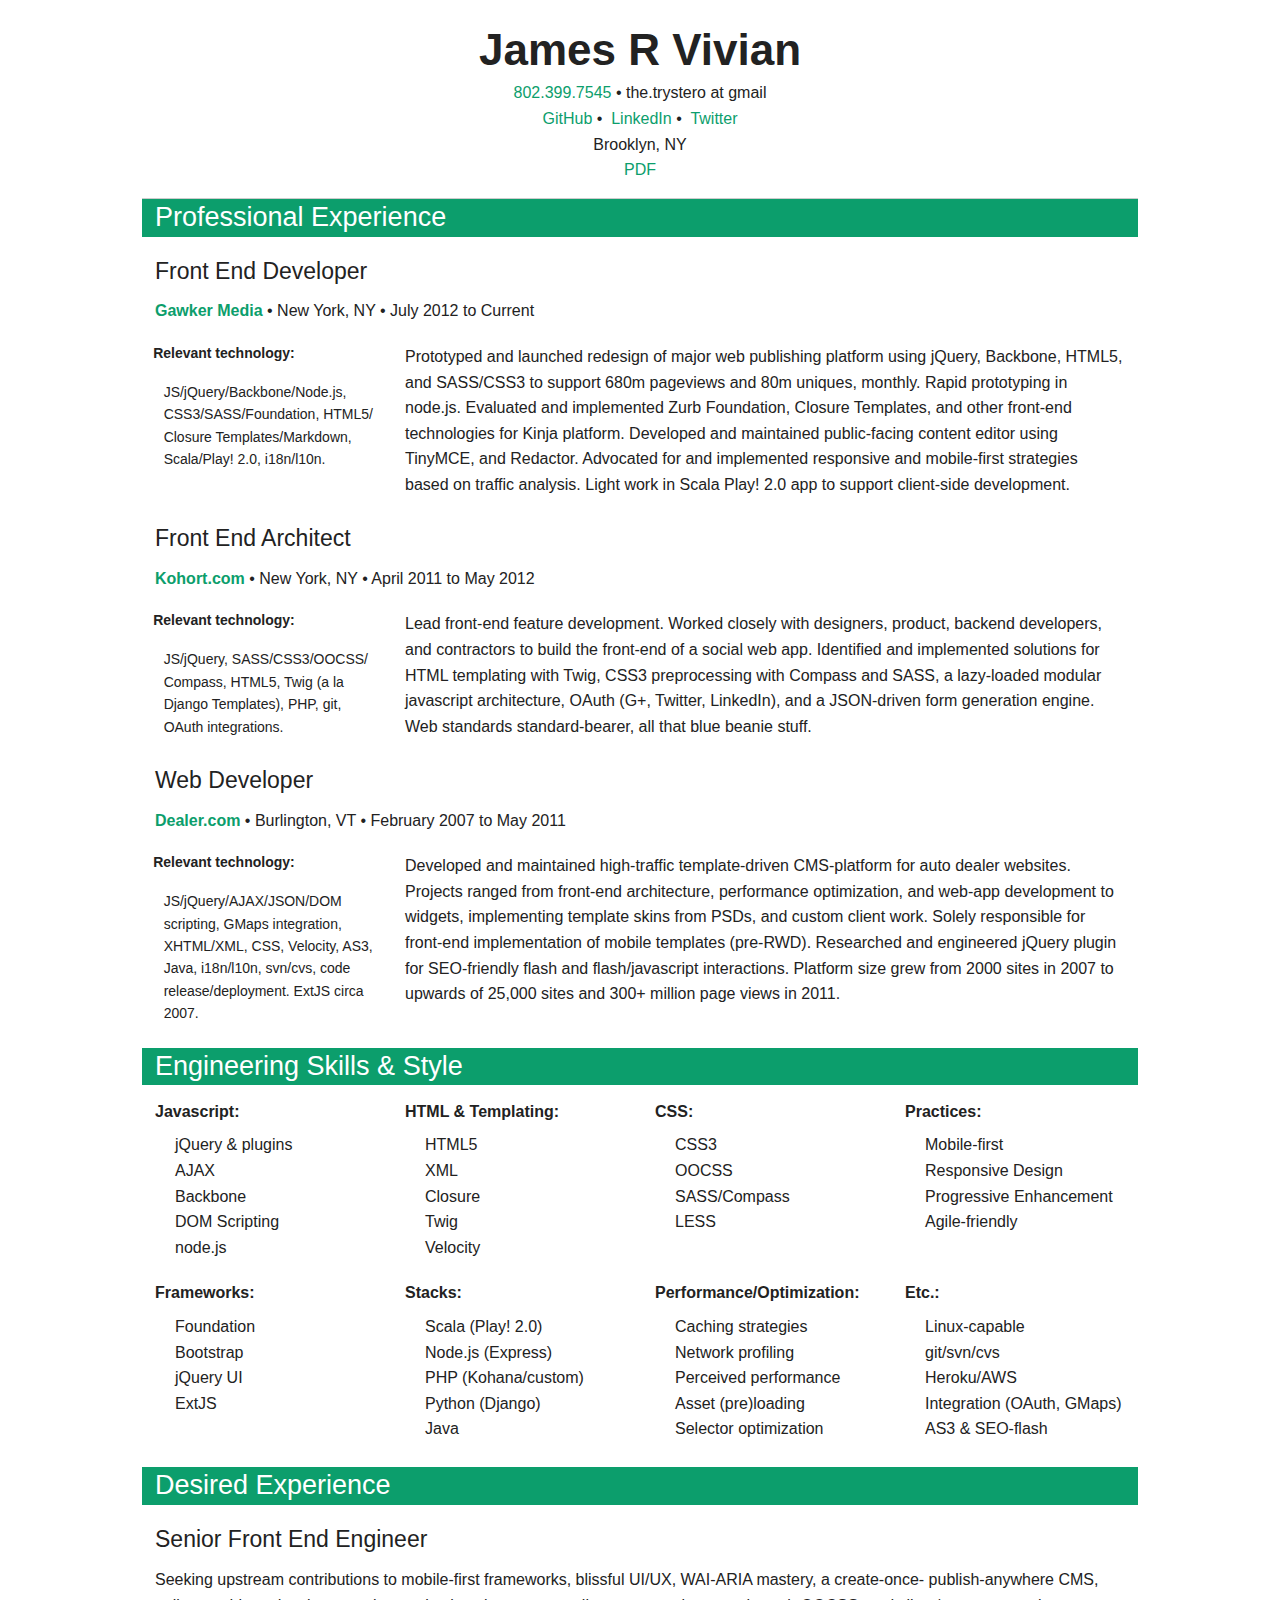
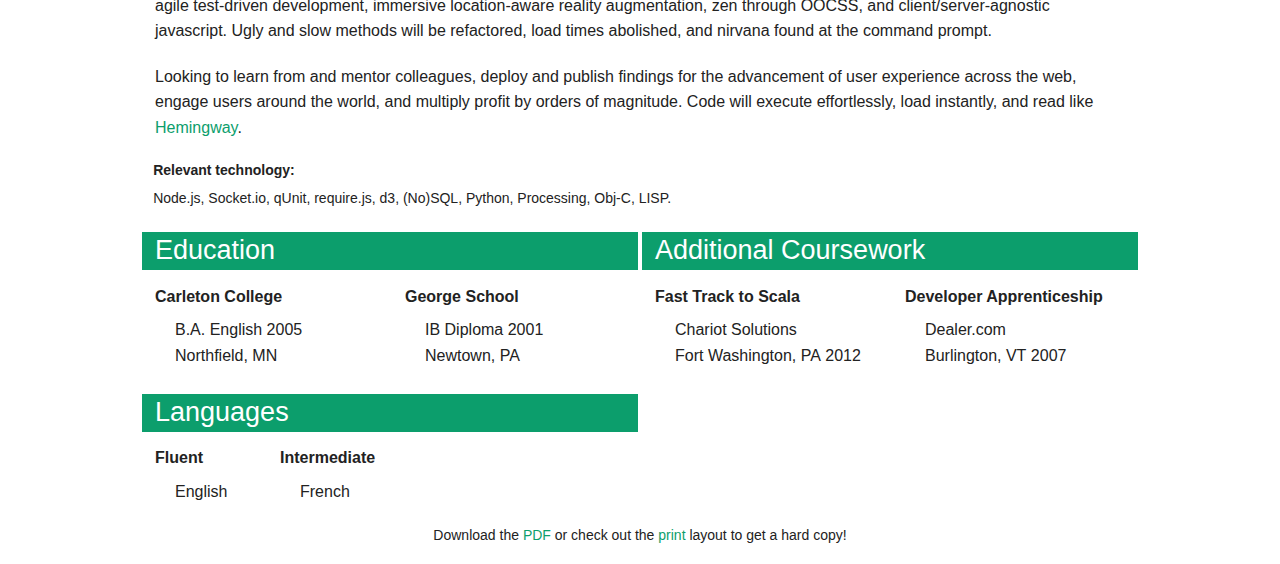
<file: index.html>
<!DOCTYPE html>
<!--[if IE 8]><html class="no-js lt-ie9" lang="en" > <![endif]-->
<!--[if gt IE 8]><!--> <html class="no-js" lang="en" > <!--<![endif]-->

<head>
	<meta charset="utf-8" />
	<meta name="viewport" content="width=device-width" />
	<title>James R. Vivian - Web Developer</title>
	<link rel="stylesheet" href="stylesheets/app.css" />
	<script src="javascripts/vendor/custom.modernizr.js"></script>
</head>
<body>
<article class="row">
	<header id="masthead" class="columns small-12 text-center">
		<div class="vcard mbn">
			<h1 class="fn text-center mbn">James R Vivian</h1>
			<p class="mbn">
				<span class="hide-for-print">
					<a class="tel hide-for-print" href="tel:+018023997545">802.399.7545</a> &bull;
					<span class="email">the.trystero&nbsp;at&nbsp;gmail</span><br/>
				</span>
				<span class="hide-for-large-down hide-for-xlarge show-for-print">
					802.399.7545 &bull; the&#46;trys&#116;ero&#64;g&#109;a&#105;l&#46;com
				</span>
				<span class="hide-for-print">
				<a class="icon-github" href="http://github.com/jvivs">GitHub</a>&nbsp;&bull;&nbsp;
				<a class="icon-linkedin" href="http://github.com/jvivs">LinkedIn</a>&nbsp;&bull;&nbsp;
				<a class="icon-twitter" href="http://twitter.com/jvivs">Twitter</a><br/></span>
				<span class="city">Brooklyn</span>, <span class="region">NY</span>
				<span class="hide-for-print">
					<br/>
					<a href="assets/James R Vivian - Web Developer.pdf">PDF</a>
				</span>

			</p>
		</div>
	</header>
	<section id="professional-experience" class="columns small-12">
		<h2 class="h3 secondary">Professional Experience</h2>
		<article class="row">
			<header class="columns small-12">
				<h3 class="h4 text-normal">Front End Developer</h3>
				<p>
					<a href="http://www.gawker.com">Gawker Media</a> &bull; New York, NY &bull; July 2012 to Current
				</p>
			</header>
			<p class="columns small-12 large-9 push-3">
				Prototyped and launched redesign of major web publishing platform using jQuery, Backbone, HTML5, and SASS/CSS3
				to support 680m pageviews and 80m uniques, monthly. Rapid prototyping in node.js. Evaluated and implemented
				Zurb Foundation, Closure Templates, and other front-end technologies for Kinja platform.
				Developed and maintained public-facing content editor using TinyMCE, and Redactor. Advocated for and implemented
				responsive and mobile-first strategies based on traffic analysis. Light work in Scala Play! 2.0 app to
				support client-side development.
			</p>
			<aside class="columns small-12 large-3 pull-9 text-small">
				<h4 class="h6 mtn">Relevant technology:</h4>
				<p>
					JS/&zwnj;jQuery/&zwnj;Backbone/&zwnj;Node.js, CSS3/&zwnj;SASS/&zwnj;Foundation, HTML5/&zwnj;Closure
					Templates/&zwnj;Markdown, Scala/&zwnj;Play! 2.0, i18n/l10n.
				</p>
			</aside>
		</article>
		<article class="row">
			<header class="columns small-12">
				<h3 class="h4 text-normal">Front End Architect</h3>
				<p>
					<a href="http://www.kohort.com">Kohort.com</a> &bull; New York, NY &bull; April 2011 to May 2012
				</p>
			</header>
			<p class="columns small-12 large-9 push-3">
				Lead front-end feature development. Worked closely with designers, product, backend developers, and
				contractors to build the front-end of a social web app. Identified and implemented solutions for
				HTML templating with Twig, CSS3 preprocessing with Compass and SASS, a lazy-loaded modular javascript
				architecture, OAuth (G+, Twitter, LinkedIn), and a JSON-driven form generation engine. Web standards standard-bearer, all that
				blue beanie stuff.
			</p>
			<aside class="columns small-12 large-3 pull-9 text-small">
				<h4 class="h6 mtn">Relevant technology:</h4>
				<p>
					JS/&zwnj;jQuery, SASS/&zwnj;CSS3/&zwnj;OOCSS/&zwnj;Compass, HTML5, Twig (a la Django Templates), PHP, git,
					OAuth integrations.
				</p>
			</aside>
		</article>
		<article class="row">
			<header class="columns small-12">
				<h3 class="h4 text-normal">Web Developer</h3>
				<p>
					<a href="http://www.dealer.com">Dealer.com</a> &bull; Burlington, VT &bull; February 2007 to May 2011
				</p>
			</header>
			<p class="columns small-12 large-9 push-3">
				Developed and maintained high-traffic template-driven CMS-platform for auto dealer websites. Projects ranged
				from front-end architecture, performance optimization, and web-app development to widgets, implementing template
				skins from PSDs, and custom client work. Solely responsible for front-end implementation of mobile
				templates (pre-RWD). Researched and engineered jQuery plugin for SEO-friendly flash and flash/javascript
				interactions. Platform size grew from 2000 sites in 2007 to upwards of 25,000 sites and 300+ million page
				views in 2011.
			</p>
			<aside class="columns small-12 large-3 pull-9 text-small">
				<h4 class="h6 mtn">Relevant technology:</h4>
				<p>
					JS/&zwnj;jQuery/&zwnj;AJAX/&zwnj;JSON/&zwnj;DOM scripting, GMaps integration, XHTML/&zwnj;XML,
					CSS, Velocity, AS3, Java, i18n/&zwnj;l10n, svn/&zwnj;cvs, code release/deployment. ExtJS circa 2007.
				</p>
			</aside>
		</article>
	</section>
	<div class="page-break"></div>
	<section id="skills" class="columns small-12">
		<h2 class="h3 secondary">Engineering Skills &amp; Style</h2>
		<ul class="row no-bullet">
			<li class="columns small-12 large-3">
				<dl>
					<dt>Javascript</dt>
					<dd>jQuery &amp; plugins</dd>
					<dd>AJAX</dd>
					<dd>Backbone</dd>
					<dd>DOM Scripting</dd>
					<dd>node.js</dd>
				</dl>
			</li>
			<li class="columns small-12 large-3">
				<dl>
					<dt>HTML &amp; Templating</dt>
					<dd>HTML5</dd>
					<dd>XML</dd>
					<dd>Closure</dd>
					<dd>Twig</dd>
					<dd>Velocity</dd>
				</dl>
			</li>
			<li class="columns small-12 large-3">
				<dl>
					<dt>CSS</dt>
					<dd>CSS3</dd>
					<dd>OOCSS</dd>
					<dd>SASS/Compass</dd>
					<dd>LESS</dd>
				</dl>
			</li>
			<li class="columns small-12 large-3">
				<dl>
					<dt>Practices</dt>
					<dd>Mobile-first</dd>
					<dd>Responsive Design</dd>
					<dd>Progressive Enhancement</dd>
					<dd>Agile-friendly</dd>
				</dl>
			</li>
		</ul>
		<ul class="row no-bullet">
			<li class="columns small-12 large-3">
				<dl>
					<dt>Frameworks</dt>
					<dd>Foundation</dd>
					<dd>Bootstrap</dd>
					<dd>jQuery UI</dd>
					<dd>ExtJS</dd>
				</dl>
			</li>
			<li class="columns small-12 large-3">
				<dl>
					<dt>Stacks</dt>
					<dd>Scala (Play! 2.0)</dd>
					<dd>Node.js (Express)</dd>
					<dd>PHP (Kohana/custom)</dd>
					<dd>Python (Django)</dd>
					<dd>Java</dd>
				</dl>
			</li>
			<li class="columns small-12 large-3">
				<dl>
					<dt>Performance/Optimization</dt>
					<dd>Caching strategies</dd>
					<dd>Network profiling</dd>
					<dd>Perceived performance</dd>
					<dd>Asset (pre)loading</dd>
					<dd>Selector optimization</dd>
				</dl>
			</li>
			<li class="columns small-12 large-3">
				<dl>
					<dt>Etc.</dt>
					<dd>Linux-capable</dd>
					<dd>git/svn/cvs</dd>
					<dd>Heroku/AWS</dd>
					<dd>Integration (OAuth, GMaps)</dd>
					<dd>AS3 &amp; SEO-flash</dd>
				</dl>
			</li>
		</ul>
	</section>
	<section id="desired-experience" class="columns small-12">
		<h2 class="h3 secondary">Desired Experience</h2>
		<article class="row">
			<header class="columns small-12">
				<h3 class="h4 text-normal">Senior Front End Engineer</h3>
			</header>
			<p class="columns small-12">
				Seeking upstream contributions to mobile-first frameworks, blissful UI/UX, WAI-ARIA mastery, a create-once-
				publish-anywhere CMS, agile test-driven development, immersive location-aware reality augmentation, zen
				through OOCSS, and client/server-agnostic javascript. Ugly and slow methods will be refactored, load times
				abolished, and nirvana found at the command prompt.
			</p>
			<p class="columns small-12">
				Looking to learn from and mentor colleagues, deploy and publish findings for the advancement of user
				experience across the web, engage users around the world, and multiply profit by orders of magnitude.
				Code will execute effortlessly, load instantly, and read like <a href="http://byfat.xxx/if-hemingway-wrote-javascript">Hemingway</a>.
			</p>
			<aside class="columns small-12 text-small">
				<h4 class="h6 mtn">Relevant technology:</h4>
				<p>
					Node.js, Socket.io, qUnit, require.js, d3, (No)SQL, Python, Processing, Obj-C, LISP.
				</p>
			</aside>
		</article>
	</section>
	<section id="education" class="columns small-12 large-6">
		<h2 class="h3 secondary">Education</h2>
		<!-- sorted by importance -->
		<ul class="row no-bullet">
			<li class="columns small-12 large-6">
				<dl>
					<dt>Carleton College</dt>
					<dd>B.A. English 2005</dd>
					<dd>Northfield, MN</dd>
				</dl>
			</li>
			<li class="columns small-12 large-6">
				<dl>
					<dt>George School</dt>
					<dd>IB Diploma 2001</dd>
					<dd>Newtown, PA</dd>
				</dl>
			</li>
			<li class="columns hide-for-small large-1"></li>
		</ul>
	</section>
	<section id="additional-coursework" class="columns small-12 large-6">
		<h2 class="h3 secondary">Additional Coursework</h2>
		<ul class="row no-bullet">
			<li class="columns small-12 large-6">
				<dl>
					<dt>Fast Track to Scala</dt>
					<dd>Chariot Solutions</dd>
					<dd>Fort Washington, PA&nbsp;2012</dd>
				</dl>
			</li>
			<li class="columns small-12 large-6">
				<dl>
					<dt>Developer Apprenticeship</dt>
					<dd>Dealer.com</dd>
					<dd>Burlington, VT&nbsp;2007</dd>
				</dl>
			</li>
			<li class="columns hide-for-small large-1"></li>
		</ul>
	</section>
	<section id="languages" class="columns small-12 large-6">
		<h2 class="h3 secondary">Languages</h2>
		<!-- sorted by fluency -->
		<ul class="row no-bullet">
			<li class="columns small-12 large-3">
				<dl>
					<dt>Fluent</dt>
					<dd>English</dd>
				</dl>
			</li>
			<li class="columns small-12 large-3">
				<dl>
					<dt>Intermediate</dt>
					<dd>French</dd>
				</dl>
			</li>
			<li class="columns hide-for-small large-1"></li>
		</ul>
	</section>
	<footer class="columns small-12 text-small text-center">
		<p class="hide-for-print">
			Download the <a href="assets/James R Vivian - Web Developer.pdf">PDF</a> or check out the <a href="#" class="js_trigger-print">print</a> layout to get a hard copy!
		</p>
		<p class="hide-for-large-down hide-for-xlarge show-for-print mbn">
			Want less paper and more responsive pixels?<br/>
			Check out <u>jvivs.github.io/resume</u> for the HTML version!
		</p>
	</footer>
</article>
<script>
	(function () {
		var printLink = document.getElementsByClassName('js_trigger-print'),
			printHandler = function (e) {
				if (e && e.preventDefault) {
					e.preventDefault();
				}
				window.print();
				return false;
			};
		for (var i = 0; i < printLink.length; i++) {
			var el = printLink[i];
			el.onclick = printHandler;
		}
	})();
</script>
</body>
</html>
</file>
